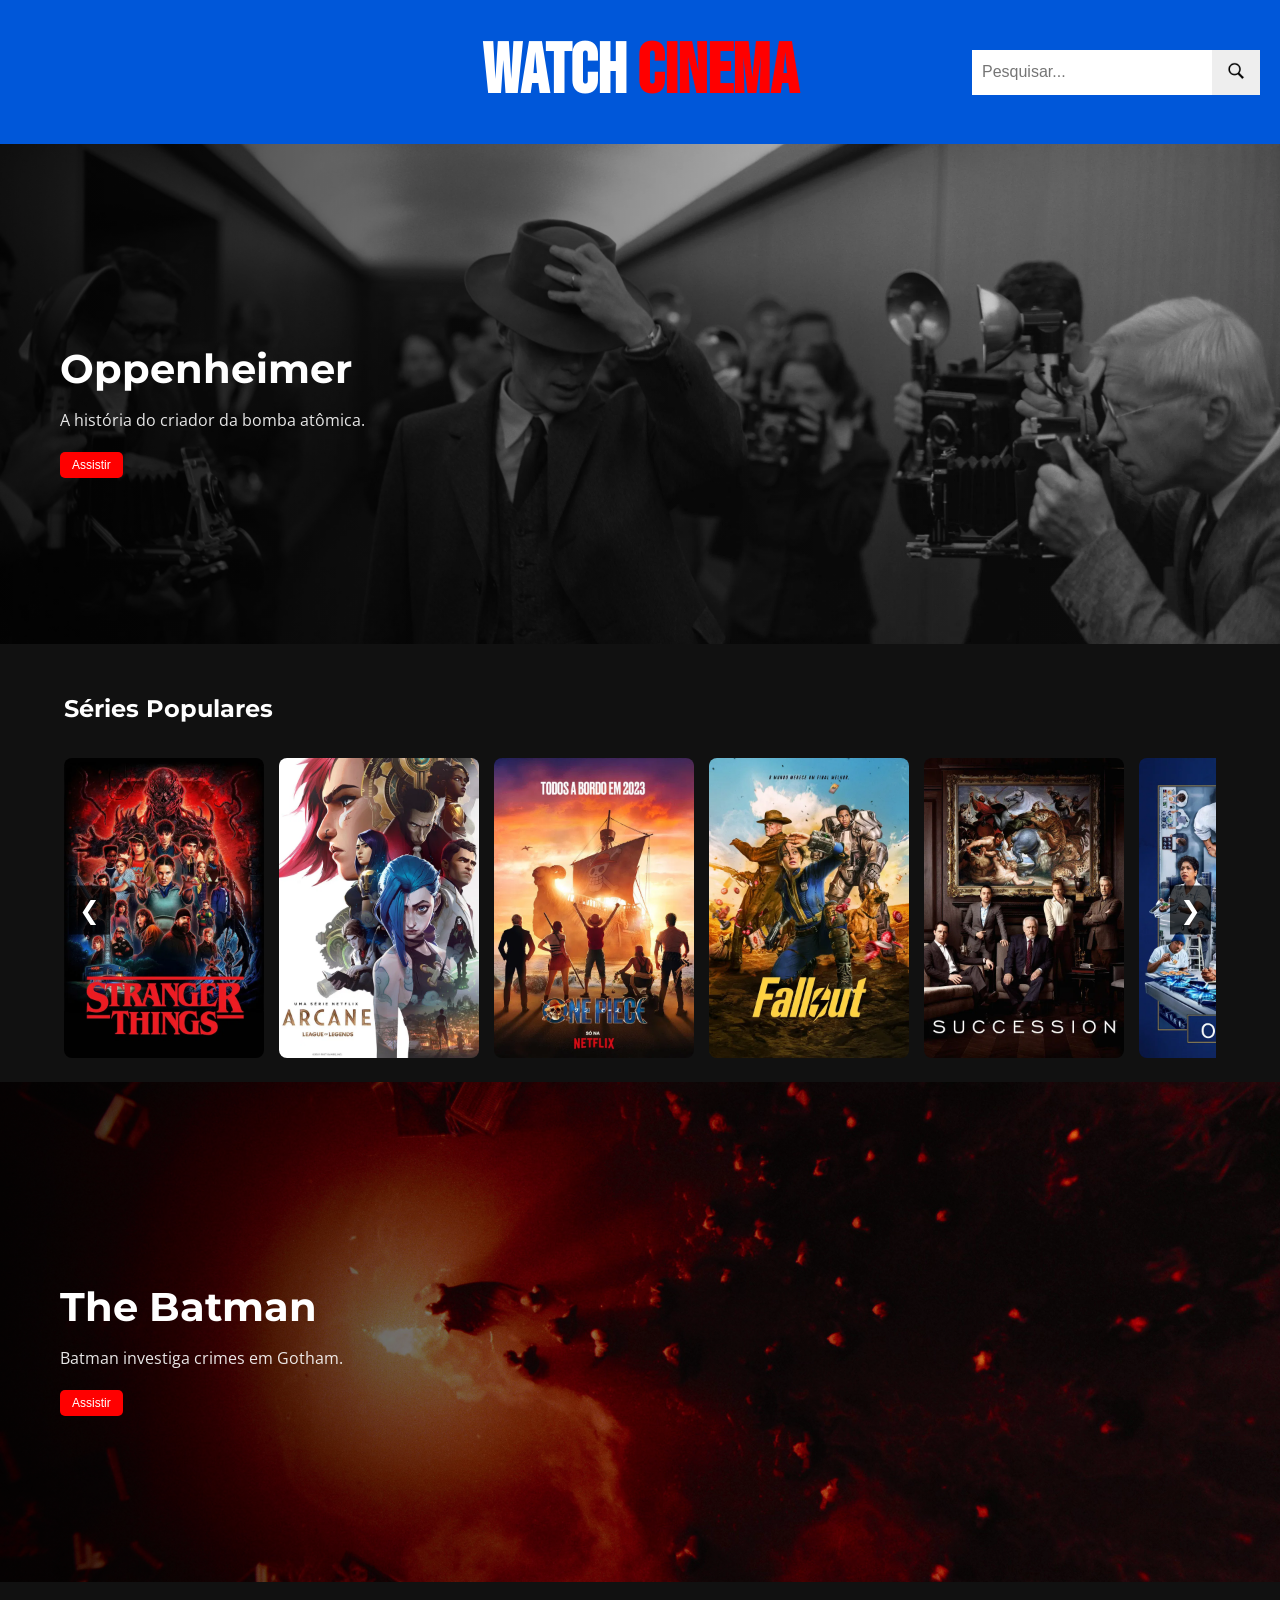
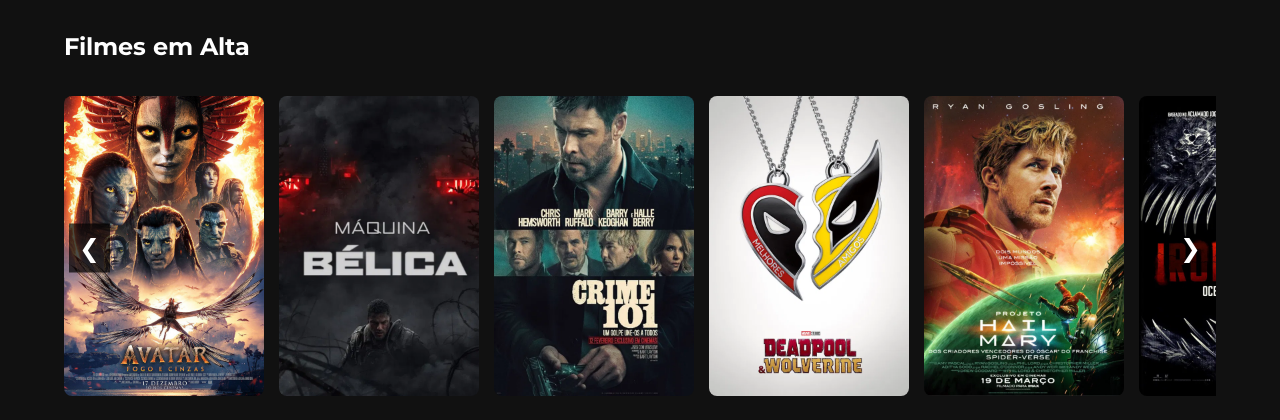
<file: index.html>
<!DOCTYPE html>
<html lang="pt-BR">
<head>
<link href="https://fonts.googleapis.com/css2?family=Bebas+Neue&display=swap" rel="stylesheet">
<link href="https://fonts.googleapis.com/css2?family=Montserrat:wght@600;700&family=Open+Sans:wght@400;600&display=swap" rel="stylesheet">
<meta charset="UTF-8">
<meta name="viewport" content="width=device-width, initial-scale=1.0">
<title>Watch Cinema</title>
<link rel="stylesheet" href="style.css">
</head>

<body>

<div class="top-bar">
<h1>Watch <span class="cinema-red">Cinema</span></h1>

<div class="search-container">
<input type="text" id="search" placeholder="Pesquisar...">
<button><img src="imgf/lupa.png"></button>
</div>
</div>

<div class="hero main-hero">
<div class="hero-content">
<h2>Oppenheimer</h2>
<p>A história do criador da bomba atômica.</p>
<button class="btn-play" onclick="goToDetails('oppenheimer')">Assistir</button>
</div>
</div>

<h2 class="section-title">Séries Populares</h2>

<div class="carousel">
<button class="arrow left" onclick="goLeft(this)">❮</button>

<div class="carousel-track">

<!-- TODAS AS SÉRIES (COM OVERLAY COMPLETO) -->
<div class="card" data-name="stranger things" data-id="stranger">
<img src="imgf/stranger_things.png">
<div class="overlay"><h3>Stranger Things</h3><div class="rating">⭐ 8.7</div><p class="desc">Crianças enfrentam forças sobrenaturais.</p><button class="btn-play">▶ Assistir</button></div></div>

<div class="card" data-name="arcane" data-id="arcane">
<img src="imgf/arcane.png">
<div class="overlay"><h3>Arcane</h3><div class="rating">⭐ 9.0</div><p class="desc">Duas irmãs em guerra.</p><button class="btn-play">▶ Assistir</button></div></div>

<div class="card" data-name="one piece" data-id="onepiece">
<img src="imgf/one_piace.png">
<div class="overlay"><h3>One Piece</h3><div class="rating">⭐ 8.5</div><p class="desc">Piratas em busca do tesouro.</p><button class="btn-play">▶ Assistir</button></div></div>

<div class="card" data-name="fallout" data-id="fallout">
<img src="imgf/fallout.png">
<div class="overlay"><h3>Fallout</h3><div class="rating">⭐ 8.3</div><p class="desc">Mundo pós-apocalíptico.</p><button class="btn-play">▶ Assistir</button></div></div>

<div class="card" data-name="succession" data-id="succession">
<img src="imgf/succession.png">
<div class="overlay"><h3>Succession</h3><div class="rating">⭐ 8.8</div><p class="desc">Família disputa poder.</p><button class="btn-play">▶ Assistir</button></div></div>

<div class="card" data-name="the bear" data-id="bear">
<img src="imgf/the_bear.png">
<div class="overlay"><h3>The Bear</h3><div class="rating">⭐ 8.9</div><p class="desc">Chef salva restaurante.</p><button class="btn-play">▶ Assistir</button></div></div>

<div class="card" data-name="the boys" data-id="boys">
<img src="imgf/the_boys.png">
<div class="overlay"><h3>The Boys</h3><div class="rating">⭐ 8.7</div><p class="desc">Heróis corruptos.</p><button class="btn-play">▶ Assistir</button></div></div>

<div class="card" data-name="the last of us" data-id="lastofus">
<img src="imgf/the_last_of_us.png">
<div class="overlay"><h3>The Last of Us</h3><div class="rating">⭐ 9.1</div><p class="desc">Sobrevivência extrema.</p><button class="btn-play">▶ Assistir</button></div></div>

<div class="card" data-name="the white lotus" data-id="lotus">
<img src="imgf/the_white_lotus.png">
<div class="overlay"><h3>The White Lotus</h3><div class="rating">⭐ 8.0</div><p class="desc">Drama em resort.</p><button class="btn-play">▶ Assistir</button></div></div>

<div class="card" data-name="peaky blinders" data-id="peaky">
<img src="imgf/peaky_blinders.png">
<div class="overlay"><h3>Peaky Blinders</h3><div class="rating">⭐ 8.8</div><p class="desc">Gangue poderosa.</p><button class="btn-play">▶ Assistir</button></div></div>

<div class="card" data-name="the morning show" data-id="morning">
<img src="imgf/the_morning.png">
<div class="overlay"><h3>The Morning Show</h3><div class="rating">⭐ 8.2</div><p class="desc">Bastidores da TV.</p><button class="btn-play">▶ Assistir</button></div></div>

<div class="card" data-name="black mirror" data-id="blackmirror">
<img src="imgf/black_mirror.png">
<div class="overlay"><h3>Black Mirror</h3><div class="rating">⭐ 8.8</div><p class="desc">Tecnologia sombria.</p><button class="btn-play">▶ Assistir</button></div></div>

</div>

<button class="arrow right" onclick="goRight(this)">❯</button>
</div>


<div class="hero secondary-hero">
<div class="hero-content2">
<h2>The Batman</h2>
<p>Batman investiga crimes em Gotham.</p>
<button class="btn-play" onclick="goToDetails('batman')">Assistir</button>
</div>
</div>

<h2 class="section-title">Filmes em Alta</h2>

<div class="carousel">
<button class="arrow left" onclick="goLeft(this)">❮</button>

<div class="carousel-track">


<div class="card" data-name="avatar" data-id="avatar"><img src="imgf2/avatar.png"><div class="overlay"><h3>Avatar</h3><div class="rating">⭐ 7.8</div><p class="desc">Planeta Pandora.</p><button class="btn-play">▶</button></div></div>

<div class="card" data-name="bélica" data-id="belica"><img src="imgf2/belica.png"><div class="overlay"><h3>Bélica</h3><div class="rating">⭐ 7.5</div><p class="desc">Guerra intensa.</p><button class="btn-play">▶</button></div></div>

<div class="card" data-name="crime 101" data-id="crime101"><img src="imgf2/crime_101.png"><div class="overlay"><h3>Crime 101</h3><div class="rating">⭐ 7.9</div><p class="desc">Investigação criminal.</p><button class="btn-play">▶</button></div></div>

<div class="card" data-name="deadpool" data-id="deadpool"><img src="imgf2/deadpool.png"><div class="overlay"><h3>Deadpool</h3><div class="rating">⭐ 8.0</div><p class="desc">Anti-herói.</p><button class="btn-play">▶</button></div></div>

<div class="card" data-name="hail mary" data-id="hailmary"><img src="imgf2/hail_mary.png"><div class="overlay"><h3>Hail Mary</h3><div class="rating">⭐ 8.2</div><p class="desc">Missão espacial.</p><button class="btn-play">▶</button></div></div>

<div class="card" data-name="iron lug" data-id="ironlug"><img src="imgf2/iron_lug.png"><div class="overlay"><h3>Iron Lung</h3><div class="rating">⭐ 7.4</div><p class="desc">Herói improvável.</p><button class="btn-play">▶</button></div></div>

<div class="card" data-name="predator" data-id="predator"><img src="imgf2/pradator.png"><div class="overlay"><h3>Predator</h3><div class="rating">⭐ 7.8</div><p class="desc">Criatura mortal.</p><button class="btn-play">▶</button></div></div>

<div class="card" data-name="revenge" data-id="revenge"><img src="imgf2/revenge.png"><div class="overlay"><h3>Revenge</h3><div class="rating">⭐ 7.6</div><p class="desc">Vingança.</p><button class="btn-play">▶</button></div></div>

<div class="card" data-name="shelter" data-id="shelter"><img src="imgf2/shelter.png"><div class="overlay"><h3>Shelter</h3><div class="rating">⭐ 7.3</div><p class="desc">Mistério.</p><button class="btn-play">▶</button></div></div>

<div class="card" data-name="socorro" data-id="socorro"><img src="imgf2/socorro.png"><div class="overlay"><h3>Socorro</h3><div class="rating">⭐ 7.2</div><p class="desc">Terror.</p><button class="btn-play">▶</button></div></div>

<div class="card" data-name="zootopia 2" data-id="zootopia"><img src="imgf2/zootopia_2.png"><div class="overlay"><h3>Zootopia 2</h3><div class="rating">⭐ 8.1</div><p class="desc">Nova aventura.</p><button class="btn-play">▶</button></div></div>

<div class="card" data-name="oppenheimer" data-id="oppenheimer"><img src="imgf2/oppenheimerp.png"><div class="overlay"><h3>Oppenheimer</h3><div class="rating">⭐ 8.6</div><p class="desc">Bomba atômica.</p><button class="btn-play">▶</button></div></div>

<div class="card" data-name="the batman" data-id="batman"><img src="imgf2/the_batmanp.png"><div class="overlay"><h3>The Batman</h3><div class="rating">⭐ 8.5</div><p class="desc">Investigação em Gotham.</p><button class="btn-play">▶</button></div></div>

</div>

<button class="arrow right" onclick="goRight(this)">❯</button>
</div>

<script>
function goLeft(btn){
const track = btn.parentElement.querySelector(".carousel-track");
track.scrollBy({left:-300,behavior:"smooth"});
}

function goRight(btn){
const track = btn.parentElement.querySelector(".carousel-track");
track.scrollBy({left:300,behavior:"smooth"});
}

const searchInput = document.getElementById("search");

searchInput.addEventListener("input", () => {
  const value = searchInput.value.toLowerCase().trim();

  const heroes = document.querySelectorAll(".hero");
  const sections = document.querySelectorAll(".section-title");

  // esconder hero + títulos
  if (value.length > 0) {
    heroes.forEach(hero => hero.classList.add("hidden"));
    sections.forEach(s => s.style.display = "none");
  } else {
    heroes.forEach(hero => hero.classList.remove("hidden"));
    sections.forEach(s => s.style.display = "block");
  }

  // filtro dos cards
  document.querySelectorAll(".card").forEach(card => {
    card.style.display = card.dataset.name.includes(value) ? "" : "none";
  });
});
document.querySelectorAll(".card").forEach(card => {
  card.addEventListener("click", () => {
    localStorage.setItem("movie", card.dataset.id);
    window.location.href = "detalhes.html";
  });
});
function goToDetails(id) {
  // salva o filme
  localStorage.setItem("movie", id);

  // aplica fade
  document.body.classList.add("fade-out");

  // espera animação terminar
  setTimeout(() => {
    window.location.href = "detalhes.html";
  }, 400);
}
</script>

</body>
</html>
</file>
<file: style.css>
body {
  margin: 0;
  font-family: Arial, sans-serif;
  background: #111;
  overflow-x: hidden;
}

.top-bar {
  position: relative;
  display: flex;
  justify-content: center;
  align-items: center;
  padding: 30px;
  background-color: #0057d9;
}

h1 {
  font-family: 'Bebas Neue', sans-serif;
  margin: 0;
  color: white;
  font-size: 70px;
}

.cinema-red {
  color: red;
}

.search-container {
  position: absolute;
  right: 20px;
  display: flex;
}

.search-container input {
  font-size: 16px;
  width: 220px;
  height: 45px;
  padding: 0 10px;
  border: none;
  outline: none;
}

.search-container button {
  height: 45px;
  padding: 0 15px;
  border: none;
  background: #eee;
  cursor: pointer;
}

.search-container button img {
  width: 18px;
}

.section-title {
  color: white;
  margin: 50px 5% 15px;
  font-family: 'Montserrat', sans-serif;
}

.carousel {
  position: relative;
  width: 90%;
  margin: auto;
  overflow: hidden;
}

.carousel-track {
  display: flex;
  gap: 15px;
  overflow-x: auto;
  scroll-behavior: smooth;
  padding: 20px 0;
}

.carousel-track::-webkit-scrollbar {
  display: none;
}

.card {
  position: relative;
  min-width: 200px;
  flex-shrink: 0;
  transition: transform 0.25s ease;
  z-index: 1;
}

.card img {
  width: 100%;
  height: 300px;
  object-fit: cover;
  border-radius: 8px;
}

.card:hover {
  transform: scale(1.06);
  z-index: 5;
}

.overlay {
  position: absolute;
  bottom: 0;
  width: 100%;
  padding: 12px;

  background: linear-gradient(to top, rgba(0,0,0,0.95), transparent);
  color: white;

  opacity: 0;
  transform: translateY(15px);
  transition: 0.3s;
}

.card:hover .overlay {
  opacity: 1;
  transform: translateY(0);
}

.overlay h3 {
  margin: 0;
  font-size: 16px;
}

.rating {
  font-size: 14px;
  margin: 5px 0;
}

.desc {
  font-size: 12px;
  opacity: 0.8;
}

.btn-play {
  background: red;
  border: none;
  color: white;
  padding: 6px 12px;
  cursor: pointer;
  border-radius: 5px;
  margin-top: 5px;
  font-size: 12px;
}

.btn-play:hover {
  background: darkred;
}

.arrow {
  position: absolute;
  top: 50%;
  transform: translateY(-50%);
  z-index: 50;

  font-size: 25px;
  background: rgba(0,0,0,0.7);
  color: white;
  border: none;
  cursor: pointer;
  padding: 10px;
}

.left {
  left: 5px;
}

.right {
  right: 5px;
}

.carousel {
  overflow: visible;
}

/* ===== HERO ===== */
.hero, 
.hero.secondary-hero {
  height: 500px;
  display: flex;
  align-items: center;
  padding-left: 60px;
  color: white;
  position: relative;
}

/* IMAGENS */
.hero {
  background: url("imgf2/oppenheimer.png") center/cover no-repeat;
}

.hero.secondary-hero {
  background: url("imgf2/the_batman.png") center/cover no-repeat;
}

/* ESCURECER FUNDO */
.hero::after, 
.hero.secondary-hero::after {
  content: "";
  position: absolute;
  inset: 0;
  background: linear-gradient(to right, rgba(0,0,0,0.8), transparent);
}

/* CONTEÚDO */
.hero-content, 
.hero .hero-content2{
  position: relative;
  max-width: 400px;
  z-index: 2;
}

.hero-content h2,
.hero .hero-content2 h2 {
  font-family: 'Montserrat', sans-serif;
  font-size: 40px;
  margin-bottom: 10px;
}

.hero-content p,
.hero .hero-content2 p {
  font-family: 'Open Sans', sans-serif;
  opacity: 0.9;
}

/* ===== RESPONSIVO ===== */
@media (max-width: 768px) {

  h1 {
    font-size: 40px;
  }

  .top-bar {
    flex-direction: column;
  }

  .search-container {
    position: static;
    margin-top: 10px;
  }

  .carousel-track {
    gap: 10px;
  }

  .card {
    min-width: 130px;
  }

  .card img {
    height: 180px;
  }

  .arrow {
    font-size: 18px;
    padding: 6px;
  }

  .hero {
    transition: opacity 0.3s ease, transform 0.3s ease;
    height: 300px;
    padding-left: 20px;
  }
}
.hero.hidden {
  opacity: 0;
  transform: translateY(-20px);
  pointer-events: none;
}
.card {
  cursor: pointer;
}
.fade-out {
  opacity: 0;
  transform: scale(1.02);
  transition: opacity 0.4s ease, transform 0.4s ease;
}

body {
  transition: opacity 0.4s ease;
}
</file>
